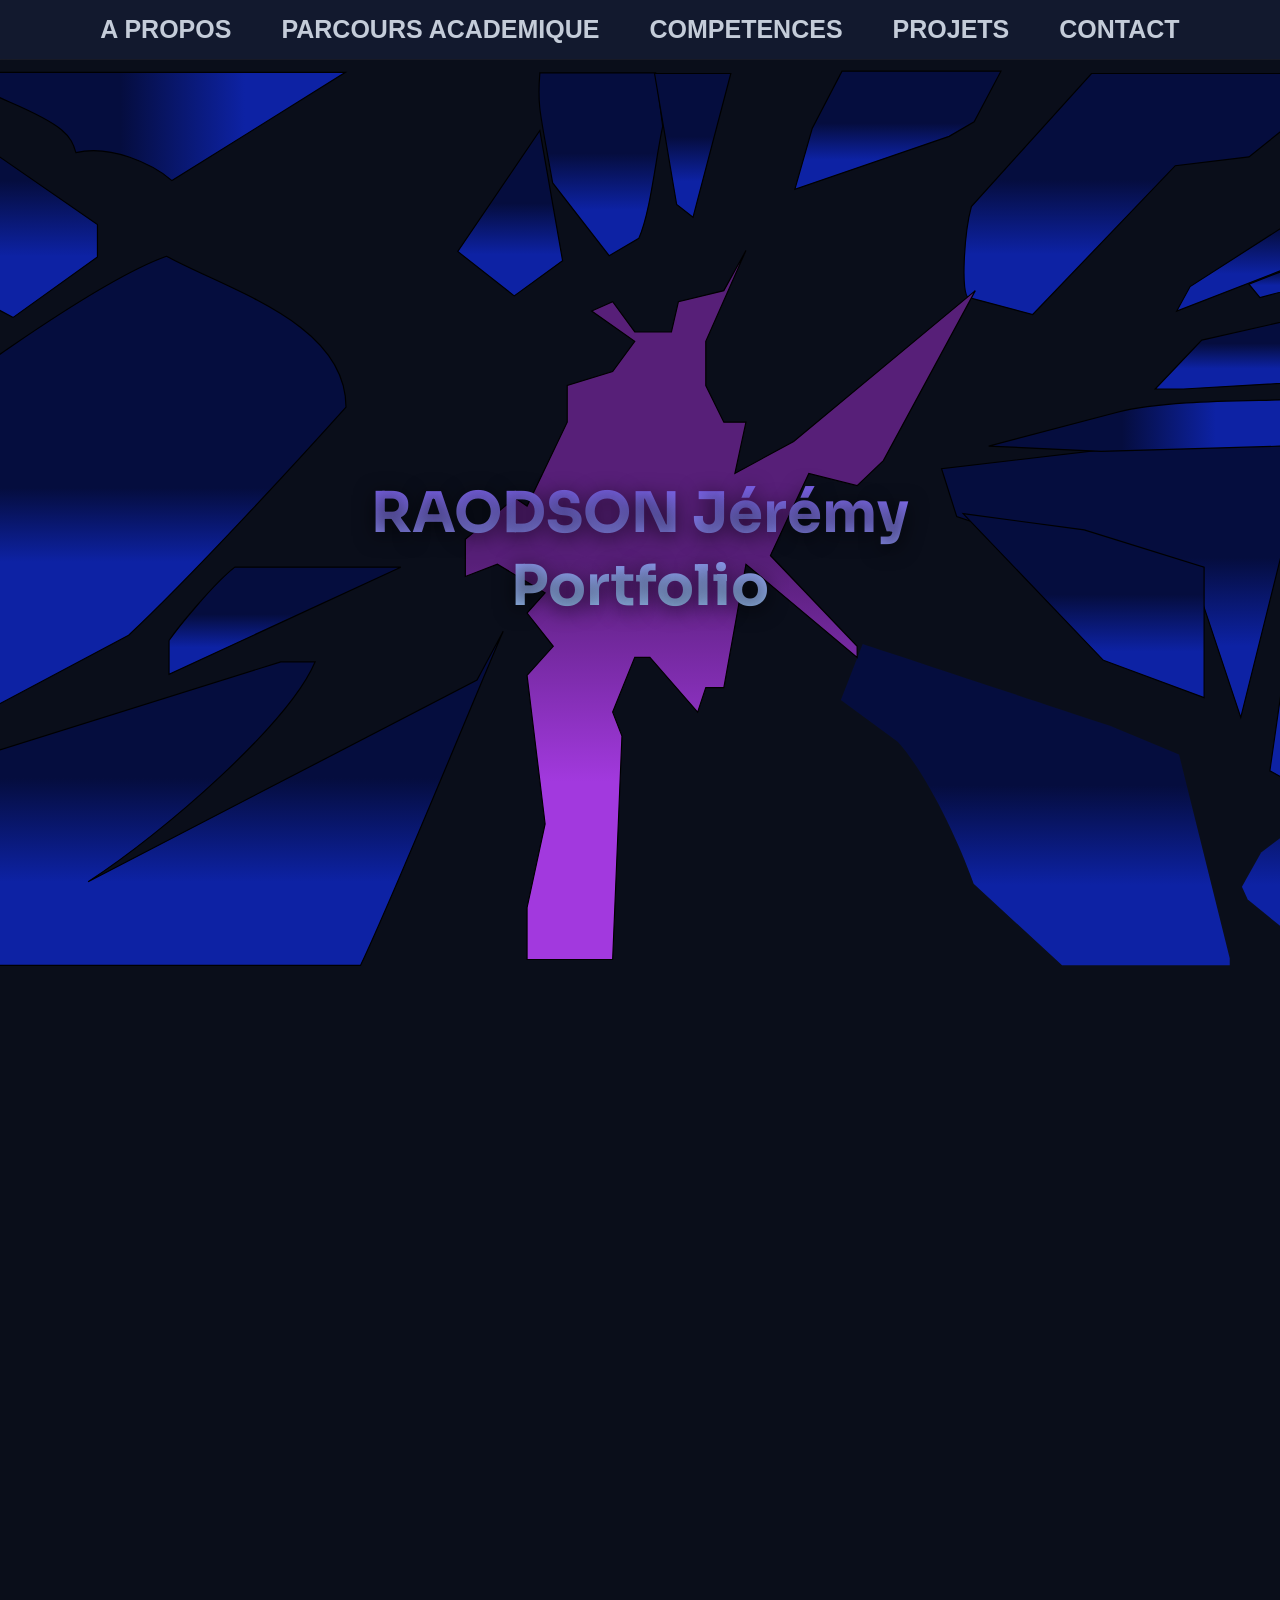
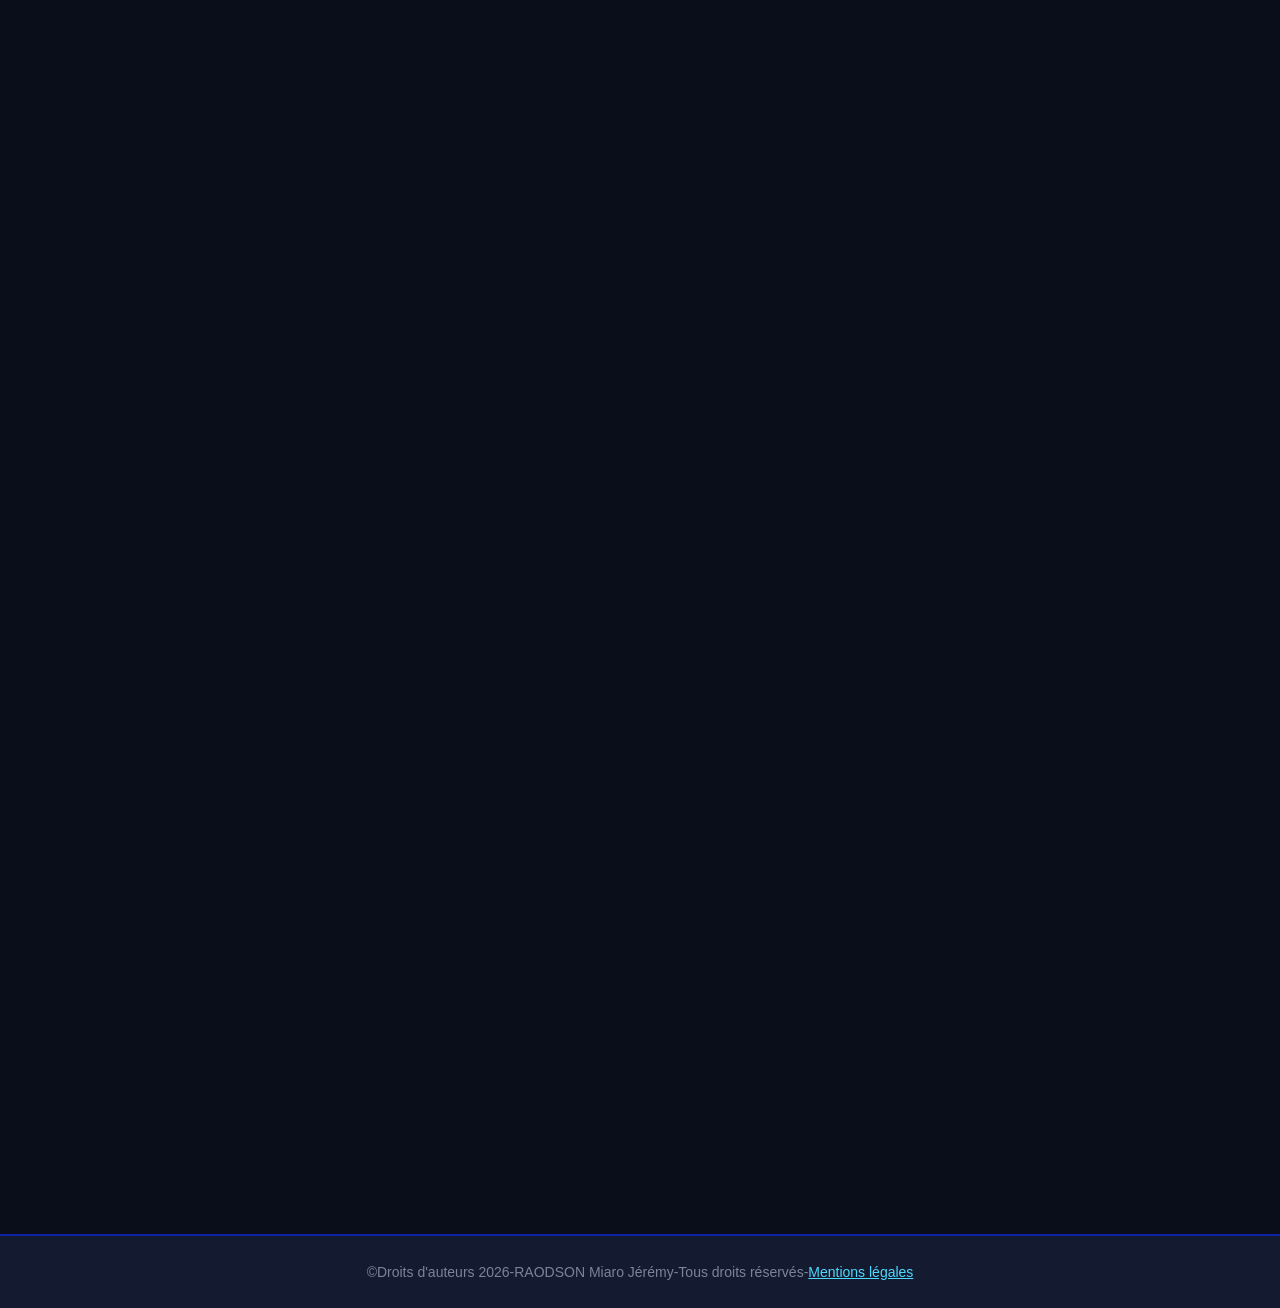
<file: index.html>
<!DOCTYPE html>
<html lang="fr">

<head>
    <meta charset="UTF-8">
    <meta name="viewport" content="width=device-width, initial-scale=1.0">
    <link rel="preconnect" href="https://fonts.googleapis.com">
    <link rel="preconnect" href="https://fonts.gstatic.com" crossorigin>
    <link href="https://fonts.googleapis.com/css2?family=Sora:wght@100..800&display=swap" rel="stylesheet">
    <link rel="stylesheet" href="css/index.css">
    <script src="js/index.js" defer="defer"></script>
    <title>Portfolio</title>
</head>

<body>
    <header>
        <nav class="navbar">
            <ul class="nav-links">
                <li><a href="#intro">A PROPOS</a></li>
                <li><a href="#parcours">PARCOURS ACADEMIQUE</a></li>
                <li><a href="#compétences">COMPETENCES</a></li>
                <li><a href="#projets">PROJETS</a></li>
                <li><a href="#contact">CONTACT</a></li>
            </ul>
            <div class="menu-hamburger">
                <span></span>
                <span></span>
                <span></span>
            </div>
        </nav>
    </header>
    <div class="fond-img">
        <svg xmlns="http://www.w3.org/2000/svg" xml:space="preserve" width="1367" height="773" viewBox="0 0 1367 773"
            preserveAspectRatio="xMidYMid slice">
            <path d="M145.155 212.5L3.5 138.676V2.5H29.3014L217.5 132.69V160.624L145.155 212.5Z"
                fill="url(#paint0_linear_18_56)" stroke="black" class="fragment-moyen" />
            <path
                d="M375 508.321L4 624.741V769H443.5C475.333 701.51 536.8 549.625 566 482L543.5 524.012L209.5 697.123C274.5 655.111 382 561.5 404.5 508.321H375Z"
                fill="url(#paint1_linear_18_56)" stroke="black" class="fragment-moyen" />
            <path
                d="M244.275 485.444L1 615V347.597C72.6667 282.128 219.734 180.211 276.819 160C331.236 189.539 431 217.523 431 289.556C391.165 333.95 298.052 435.28 244.275 485.444Z"
                fill="url(#paint2_linear_18_56)" stroke="black" class="fragment-moyen" />
            <path d="M142 27.5L85 2H430.5L281.5 95C264.833 80.6667 229 64 199 71C195 56.5 189.5 48 142 27.5Z"
                fill="url(#paint3_linear_18_56)" stroke="black" class="fragment-moyen" />
            <path d="M617 163.721L597.5 52L527 155.89L575.5 194L617 163.721Z" fill="url(#paint4_linear_18_56)"
                stroke="black" class="fragment-moyen" />
            <path
                d="M697.001 2.5H597.501C595.167 30.1667 597.5 36 608.501 97L657.001 159.5L682.501 144.5C692.667 121.5 697.001 75.5 703.001 48.5L697.001 2.5Z"
                fill="url(#paint5_linear_18_56)" stroke="black" class="fragment-moyen" />
            <path d="M729 126.5L761.5 3H696L715 115.5L729 126.5Z" fill="url(#paint6_linear_18_56)" stroke="black"
                class="fragment-moyen" />
            <path d="M949 57L816.5 102.5L831.5 50L857 1H993.5L970.5 44.5L949 57Z" fill="url(#paint7_linear_18_56)"
                stroke="black" class="fragment-moyen" />
            <path
                d="M1355.58 162.521L1365.79 149.354V3H1071.3L968.129 117.276C962.006 139.329 958.512 195.465 966.166 195.465L1020.78 210L1082.02 146.096L1143.26 82.1913L1206.55 74.6731L1240.24 47.6077H1355.58L1332.88 64.6489L1314 154L1355.58 162.521Z"
                fill="url(#paint8_linear_18_56)" stroke="black" class="fragment-moyen" />
            <path
                d="M1302.21 173.647L1360.5 160V675.5L1224.5 601.943L1236.5 517.963L1294.21 506.941L1236.5 448.68L1302.21 173.647Z"
                fill="url(#paint9_linear_18_56)" stroke="black" class="fragment-moyen" />
            <path
                d="M1217 672L1250.92 646.45L1315 672L1361 691L1366 769H1281.5L1245.5 745L1205.5 712.5L1200.5 701.5L1217 672Z"
                fill="url(#paint10_linear_18_56)" class="fragment-moyen" />
            <path
                d="M1146.5 588L1190 763V769H1117.5H1046L970.066 698.822C955.195 656.75 927.115 601.091 904.809 577L856 541.182L874.757 493C903.823 502.602 986.998 530.079 1087.17 563.178L1146.5 588Z"
                fill="url(#paint11_linear_18_56)" class="fragment-moyen" />
            <path
                d="M892.5 335.5L971.5 189.5L815.5 319L765 346.5L774.5 302.5H755.5L740 271V233L774.5 155L755.5 189.5L716.5 199L710.5 225H679L660 199L642 207L679 233L660 259L621 271V302.5L586.5 374.5L576 367.5L533.5 403V417V435L561 424.5L602 449L586.5 466.5L609 495L586.5 520L602 647.5L586.5 719.5V764H660L668 572L660 551.5L679 504.5H692L733 551.5L740 530.5H755.5L774.5 424.5L870 504.5V495L795.5 417L828.5 346.5L870 357L892.5 335.5Z"
                fill="url(#paint13_linear_18_56)" stroke="black" />
            <path d="M1199.5 556L1260.5 311.5L1159.5 317L942.5 342.5L955.5 383.5L1067.5 421L1166 455.5L1199.5 556Z"
                fill="url(#paint14_linear_18_56)" stroke="black" class="fragment-moyen" />
            <path d="M1304.5 145L1320.5 80.5L1156 186L1144.5 207L1304.5 145Z" fill="url(#paint15_linear_18_56)"
                stroke="black" class="fragment-moyen" />
            <path d="M1294.5 174.5L1285.5 153L1206.5 184L1216 195.5L1294.5 174.5Z" fill="url(#paint16_linear_18_56)"
                stroke="black" class="fragment-moyen" />
            <path d="M1081.5 507L1168 539V427L1065 395L961 381L1081.5 507Z" fill="url(#paint17_linear_18_56)"
                stroke="black" class="fragment-moyen" />
            <path d="M1079.5 327.5L1236.5 323L1243 283C1209.5 284.5 1136 283 1093.5 294L983 323L1079.5 327.5Z"
                fill="url(#paint18_linear_18_56)" stroke="black" class="fragment-moyen" />
            <path d="M1166 232L1290 204L1270.5 267L1150.5 274H1126L1166 232Z" fill="url(#paint19_linear_18_56)"
                stroke="black" class="fragment-moyen" />
            <path d="M279 490V519L478 427H335.5C316.667 441.833 286.5 479 279 490Z" fill="url(#paint20_linear_18_56)"
                stroke="black" class="fragment-moyen" />
            <defs>
                <linearGradient id="paint0_linear_18_56" x1="110.5" y1="2.5" x2="110.5" y2="212.5"
                    gradientUnits="userSpaceOnUse">
                    <stop offset="0.44" stop-color="#050D3E" />
                    <stop offset="0.75" stop-color="#0D22A4" />
                </linearGradient>
                <linearGradient id="paint1_linear_18_56" x1="285" y1="482" x2="285" y2="769"
                    gradientUnits="userSpaceOnUse">
                    <stop offset="0.44" stop-color="#050D3E" />
                    <stop offset="0.75" stop-color="#0D22A4" />
                </linearGradient>
                <linearGradient id="paint2_linear_18_56" x1="216" y1="160" x2="216" y2="615"
                    gradientUnits="userSpaceOnUse">
                    <stop offset="0.4375" stop-color="#050D3E" />
                    <stop offset="0.576923" stop-color="#0D22A4" />
                </linearGradient>
                <linearGradient id="paint3_linear_18_56" x1="85" y1="48.5" x2="430.5" y2="48.5"
                    gradientUnits="userSpaceOnUse">
                    <stop offset="0.44" stop-color="#050D3E" />
                    <stop offset="0.75" stop-color="#0D22A4" />
                </linearGradient>
                <linearGradient id="paint4_linear_18_56" x1="572" y1="52" x2="572" y2="194"
                    gradientUnits="userSpaceOnUse">
                    <stop offset="0.44" stop-color="#050D3E" />
                    <stop offset="0.75" stop-color="#0D22A4" />
                </linearGradient>
                <linearGradient id="paint5_linear_18_56" x1="649.84" y1="2.5" x2="649.84" y2="159.5"
                    gradientUnits="userSpaceOnUse">
                    <stop offset="0.44" stop-color="#050D3E" />
                    <stop offset="0.75" stop-color="#0D22A4" />
                </linearGradient>
                <linearGradient id="paint6_linear_18_56" x1="728.75" y1="3" x2="728.75" y2="126.5"
                    gradientUnits="userSpaceOnUse">
                    <stop offset="0.44" stop-color="#050D3E" />
                    <stop offset="0.75" stop-color="#0D22A4" />
                </linearGradient>
                <linearGradient id="paint7_linear_18_56" x1="905" y1="1" x2="905" y2="102.5"
                    gradientUnits="userSpaceOnUse">
                    <stop offset="0.44" stop-color="#050D3E" />
                    <stop offset="0.75" stop-color="#0D22A4" />
                </linearGradient>
                <linearGradient id="paint8_linear_18_56" x1="1163.79" y1="3" x2="1163.79" y2="210"
                    gradientUnits="userSpaceOnUse">
                    <stop offset="0.44" stop-color="#050D3E" />
                    <stop offset="0.75" stop-color="#0D22A4" />
                </linearGradient>
                <linearGradient id="paint9_linear_18_56" x1="1296.5" y1="160" x2="1296.5" y2="677"
                    gradientUnits="userSpaceOnUse">
                    <stop offset="0.44" stop-color="#050D3E" />
                    <stop offset="0.75" stop-color="#0D22A4" />
                </linearGradient>
                <linearGradient id="paint10_linear_18_56" x1="1111" y1="493" x2="1111" y2="769"
                    gradientUnits="userSpaceOnUse">
                    <stop offset="0.44" stop-color="#050D3E" />
                    <stop offset="0.75" stop-color="#0D22A4" />
                </linearGradient>
                <linearGradient id="paint11_linear_18_56" x1="1111" y1="493" x2="1111" y2="769"
                    gradientUnits="userSpaceOnUse">
                    <stop offset="0.44" stop-color="#050D3E" />
                    <stop offset="0.75" stop-color="#0D22A4" />
                </linearGradient>
                <linearGradient id="paint13_linear_18_56" x1="752.5" y1="155" x2="752.5" y2="764"
                    gradientUnits="userSpaceOnUse">
                    <stop offset="0.44" stop-color="#571F78" />
                    <stop offset="0.75" stop-color="#A239DE" />
                </linearGradient>
                <linearGradient id="paint14_linear_18_56" x1="1101.5" y1="311.5" x2="1101.5" y2="556"
                    gradientUnits="userSpaceOnUse">
                    <stop offset="0.44" stop-color="#050D3E" />
                    <stop offset="0.75" stop-color="#0D22A4" />
                </linearGradient>
                <linearGradient id="paint15_linear_18_56" x1="1232.5" y1="80.5" x2="1232.5" y2="207"
                    gradientUnits="userSpaceOnUse">
                    <stop offset="0.44" stop-color="#050D3E" />
                    <stop offset="0.75" stop-color="#0D22A4" />
                </linearGradient>
                <linearGradient id="paint16_linear_18_56" x1="1250.5" y1="153" x2="1250.5" y2="195.5"
                    gradientUnits="userSpaceOnUse">
                    <stop offset="0.44" stop-color="#050D3E" />
                    <stop offset="0.75" stop-color="#0D22A4" />
                </linearGradient>
                <linearGradient id="paint17_linear_18_56" x1="1064.5" y1="381" x2="1064.5" y2="539"
                    gradientUnits="userSpaceOnUse">
                    <stop offset="0.44" stop-color="#050D3E" />
                    <stop offset="0.75" stop-color="#0D22A4" />
                </linearGradient>
                <linearGradient id="paint18_linear_18_56" x1="983" y1="305.25" x2="1243" y2="305.25"
                    gradientUnits="userSpaceOnUse">
                    <stop offset="0.44" stop-color="#050D3E" />
                    <stop offset="0.75" stop-color="#0D22A4" />
                </linearGradient>
                <linearGradient id="paint19_linear_18_56" x1="1208" y1="204" x2="1208" y2="274"
                    gradientUnits="userSpaceOnUse">
                    <stop offset="0.44" stop-color="#050D3E" />
                    <stop offset="0.75" stop-color="#0D22A4" />
                </linearGradient>
                <linearGradient id="paint20_linear_18_56" x1="378.5" y1="427" x2="378.5" y2="519"
                    gradientUnits="userSpaceOnUse">
                    <stop offset="0.44" stop-color="#050D3E" />
                    <stop offset="0.75" stop-color="#0D22A4" />
                </linearGradient>
            </defs>
        </svg>

        <h1> RAODSON Jérémy <br> Portfolio</h1>
    </div>

    <section id="intro" class="section-container scroll-reveal">
        <h1 class="propos">A PROPOS</h1>
        <div class="block">
            <div class="img-gauche">
                <img class="image" src="img/pp.webp" alt="photo de profil" title="photo de profil">

            </div>
            <div class="paragraphe-droite">
                <p class="paragraphe"> Etudiant en troisième année de BUT Métiers du
                    Multimédia et de l'Internet (MMI), au sein de l'IUT de Bobigny au
                    parcours Developpement Web.<br>Je recherche une alternance en <span class="alternance">
                        développement Full-Stack</span> , à compter de
                    septembre 2026 pour une <span class="durée"> durée de 12 mois.</span><br><span
                        class="rythme">Rythme: 1
                        semaine en entreprise / 1semaine en formation.</span>
                </p>
            </div>
        </div>
    </section>

    <section id="parcours" class="section-container scroll-reveal">
        <h1 class="propos">PARCOURS ACADEMIQUE</h1>

        <div class="Timeline">
            <div class="container-gauche">
                <div class="content">
                    <div class="content-header">
                        <h2>BUT Métiers du Multimédia et de l'Internet (MMI)</h2>
                        <span class="date">2024 - en cours</span>
                    </div>
                    <span class="lieu">IUT de Bobigny</span>
                </div>
            </div>

            <div class="container-droite">
                <div class="content">
                    <div class="content-header">
                        <h2>BUT Réseaux et Télécommunications</h2>
                        <span class="date">2023 - 2024</span>
                    </div>
                    <span class="lieu">IUT de Villetaneuse</span>
                </div>
            </div>

            <div class="container-gauche">
                <div class="content">
                    <div class="content-header">
                        <div class="titre-diplome">
                            <h2>Baccalauréat STI2D</h2>
                            <span class="mention">Mention: assez-bien</span>
                        </div>
                        <span class="date">2023</span>
                    </div>
                    <span class="lieu">Lycée Simone de Beauvoir</span>
                </div>
            </div>
        </div>
    </section>

    <section id="compétences" class="section-container scroll-reveal">
        <h2 class="propos">COMPETENCES</h2>
        <div class="presentation">
            <p class="MMI">Le BUT MMI forme aux métiers du numérique à travers trois spécialités : la création
                numérique,
                la stratégie de communication et le développement web. Ce parcours m'a permis de maîtriser
                de nombreux outils techniques et artistiques.</p>
        </div>
        <h3 class="outils"> Outils Artistiques</h3>

        <div class="grille-outils scroll-reveal">
            <div class="carte-outil">
                <img src="img/Photoshop.webp" alt="Photoshop" title="Photoshop">
                <span> Photoshop</span>
            </div>

            <div class="carte-outil scroll-reveal">
                <img src="img/illustrator.webp" alt="Illustrator" title="Illustrator">
                <span> Illustrator</span>
            </div>

            <div class="carte-outil scroll-reveal">
                <img src="img/Figma.webp" alt="Figma" title="Figma">
                <span> Figma</span>
            </div>

            <div class="carte-outil scroll-reveal">
                <img src="img/davinci.webp" alt="DavinciResolve" title="DavinciResolve">
                <span>DavinciResolve</span>
            </div>

            <div class="carte-outil scroll-reveal">
                <img src="img/jimdo.webp" alt="jimdo" title="jimdo">
                <span>Jimdo</span>
            </div>

            <div class="carte-outil scroll-reveal">
                <img src="img/inDesign.webp" alt="inDesign" title="inDesign">
                <span>inDesign</span>
            </div>
        </div>

        <h3 class="outils"> Outils de développement </h3>
        <div class="grille-outils">
            <div class="carte-outil scroll-reveal">
                <img src="img/HTML.webp" alt="HTML" title="HTML">
                <span>HTML</span>
            </div>

            <div class="carte-outil scroll-reveal">
                <img src="img/css.webp" alt="CSS" title="CSS">
                <span>CSS</span>
            </div>

            <div class="carte-outil scroll-reveal">
                <img src="img/JS.webp" alt="JS" title="JS">
                <span>JavaScript</span>
            </div>

            <div class="carte-outil scroll-reveal">
                <img src="img/Python.webp" alt="Python" title="Python">
                <span>Python</span>
            </div>

            <div class="carte-outil scroll-reveal">
                <img src="img/PHP.webp" alt="PHP" title="PHP">
                <span>PHP</span>
            </div>

            <div class="carte-outil scroll-reveal">
                <img src="img/SQL.webp" alt="SQL" title="SQL">
                <span>SQL</span>
            </div>

            <div class="carte-outil scroll-reveal">
                <img src="img/React.webp" alt="React.js" title="React.js">
                <span>React.js</span>
            </div>

            <div class="carte-outil scroll-reveal">
                <img src="img/laravel.webp" alt="Laravel" title="Laravel">
                <span>Laravel</span>
            </div>

            <div class="carte-outil scroll-reveal">
                <img src="img/Python.webp" alt="Python" title="Python">
                <span> Python</span>
            </div>
        </div>
    </section>


    <section id="projets" class="section-container scroll-reveal">
        <h2 class="propos">PROJETS</h2>
        <p class="projets">Au cours de ma formation j'ai pu réaliser des projets académiques et personnels.</p>

        <div class="projets-container">
            <div class="carte-projet scroll-reveal">
                <div class="projets-image">
                    <img src="img/carte_france.webp" alt="carte de la france" title="carte de la france">
                </div>
                <div class="projet-content">
                    <h3 class="projet-titre">Visualisation de données — Carte interactive (projet universitaire)</h3>
                    <p class="projet-text-court">Carte SVG interactive des départements français, corrélations
                        climatiques visualisées avec D3.js</p>
                    <div class="projet-outils-liste">
                        <span class="badge-outil">HTML</span>
                        <span class="badge-outil">CSS</span>
                        <span class="badge-outil">JavaScript</span>
                        <span class="badge-outil"> IA</span>
                    </div>
                    <button class="btn-savoir-plus" data-template-id="tpl-data">En savoir plus</button>
                    <template id="tpl-data">
                        <h2 class="modal-titre">Projets de visualisation de données</h2>
                        <p class="modal-text-long">Ce projet de Data Visualization consistait à intégrer une carte
                            interactive en insérant du code SVG directement dans un fichier HTML. L'objectif principal
                            était de manipuler et de traiter des données provenant d'un fichier CSV à l'aide de
                            JavaScript.
                            <br>
                            <br>
                            Grâce à ce développement, j'ai pu établir et visualiser des corrélations entre l'âge des
                            individus, leur opinion sur le changement climatique et leurs modes de transport. Pour
                            l'expérience utilisateur, j'ai conçu des animations CSS permettant de mettre en évidence
                            chaque département au clic et d'afficher des infobulles dynamiques.
                            <br>
                            <br>
                            Enfin, j'ai utilisé la bibliothèque D3.js pour générer des graphiques complexes et précis
                            afin d'illustrer les résultats de cette analyse.
                        </p>
                        <div class="modal-technos"><strong>Technologies:</strong> HTML, CSS, JavaScript, IA</div>
                        <a href="Projets/SAE303/index.html" target="_blank" class="btn-voir-projet">Voir le projet</a>
                    </template>
                </div>
            </div>
            <!-- Ton prochain projet viendra ici, en copiant exactement le même bloc .carte-projet -->
            <div class="carte-projet scroll-reveal">
                <div class="projets-image">
                    <img src="img/logo-porsche.webp" alt="logo Porsche" title="logo Porsche">
                </div>
                <div class="projet-content">
                    <h3 class="projet-titre">Site vitrine — Porsche Taycan (projet personnel)</h3>
                    <p class="projet-text-court">Site vitrine abouti dédié à la Porsche Taycan, construit en 3
                        itérations reflétant ma progression web.</p>
                    <div class="projet-outils-liste">
                        <span class="badge-outil">HTML</span>
                        <span class="badge-outil">CSS</span>
                        <span class="badge-outil">JavaScript</span>
                        <span class="badge-outil">IA</span>
                    </div>
                    <button class="btn-savoir-plus" data-template-id="tpl-porsche">En savoir plus</button>
                    <template id="tpl-porsche">
                        <h2 class="modal-titre">Site vitrine - Porsche Taycan</h2>
                        <p class="modal-text-long">Dans le cadre d'un projet personnel, j'ai développé un site vitrine
                            dédié à la Porsche Taycan, une voiture qui me passionne depuis plusieurs années.
                            <br>
                            <br>
                            Ce projet a connu trois itérations successives, témoignant de mon évolution en développement
                            web. La première version était exploratoire, centrée sur l'expérimentation. La deuxième
                            était plus structurée, page par page, mais au contenu encore limité. La troisième version
                            est aboutie, avec un contenu cohérent et une réelle réflexion sur l'expérience
                            utilisateur.
                            <br>
                            <br>
                            Pour concrétiser cette dernière version, j'ai mobilisé différentes ressources pour les
                            animations CSS et le JavaScript. L'essentiel de mon travail s'est concentré sur la
                            structure, la pertinence du contenu et la qualité de l'expérience utilisateur.
                        </p>
                        <div class="modal-technos"><strong>Technologies:</strong> HTML, CSS, JavaScript, IA</div>
                        <a href="https://jeremyedu2005.github.io/Porsche/" target="_blank" class="btn-voir-projet">Voir
                            le projet</a>
                    </template>
                </div>
            </div>

            <div class="carte-projet scroll-reveal">
                <div class="projets-image">
                    <img class="img-motus" src="img/motus.webp" alt="motus" title="motus">
                </div>
                <div class="projet-content">
                    <h3 class="projet-titre">Motus - Star Wars (projet académique)</h3>
                    <p class="projet-text-court">Jeu Motus inspiré de l'univers de Star Wars, développé selon
                        l'architecture MVC.</p>
                    <div class="projet-outils-liste">
                        <span class="badge-outil">PHP</span>
                        <span class="badge-outil">Json</span>
                        <span class="badge-outil"> HTML</span>
                        <span class="badge-outil"> CSS</span>
                        <span class="badge-outil">JavaScript</span>
                        <span class="badge-outil">IA</span>
                    </div>
                    <button class="btn-savoir-plus" data-template-id="tpl-motus">En savoir plus</button>
                    <template id="tpl-motus">
                        <h2 class="modal-titre">Motus - Star Wars</h2>
                        <p class="modal-text-long">Dans le cadre de ma formation, j'ai développé une application web
                            dédiée au jeu Motus, un projet qui m'a permis de lier logique algorithmique et structure
                            backend.
                            <br>
                            <br>
                            Ce projet a été conçu selon l'architecture MVC (Modèle-Vue-Contrôleur) en PHP,
                            témoignant de ma progression dans la structuration d'applications robustes. Les données et
                            le dictionnaire de mots sont entièrement gérés dynamiquement via un fichier JSON, tandis que
                            l'interface frontend interagit en temps réel avec l'utilisateur.
                            <br>
                            <br>
                            Pour concrétiser cette application, j'ai mobilisé différentes ressources pour les
                            animations CSS (retournement des cases) et la logique JavaScript. L'essentiel de mon travail
                            s'est concentré sur la rigueur du code, la pertinence de l'architecture et la fluidité de
                            l'expérience utilisateur.
                        </p>
                        <div class="modal-technos"><strong>Technologies:</strong> PHP, Json, HTML, CSS, JavaScript, IA
                        </div>
                        <a href="Projets/Motus/index.php" target="_blank" class="btn-voir-projet">Voir
                            le projet</a>
                    </template>
                </div>
            </div>
            <!-- Ton prochain projet viendra ici, en copiant exactement le même bloc .carte-projet -->

            <div class="carte-projet scroll-reveal">
                <div class="projets-image">
                    <img class="img-motus" src="img/todo.webp" alt="liste de tâche" title="liste de tâche">
                </div>
                <div class="projet-content">
                    <h3 class="projet-titre">Todolist - Application (sujet de stage)</h3>
                    <p class="projet-text-court"> Une application React de gestion de tâches développée en stage chez
                        Enedis,
                        suivant une architecture en couches (Clean Architecture), avec quatre actions métier et
                        persistance des données dans le navigateur via localStorage.</p>
                    <div class="projet-outils-liste">
                        <span class="badge-outil">HTML</span>
                        <span class="badge-outil">SCSS</span>
                        <span class="badge-outil"> JavaScript</span>
                        <span class="badge-outil"> React.js</span>
                        <span class="badge-outil"> Vite</span>
                        <span class="badge-outil"> IA</span>
                    </div>
                    <button class="btn-savoir-plus" data-template-id="tpl-todo">En savoir plus</button>
                    <template id="tpl-todo">
                        <h2 class="modal-titre">Todolist - Application</h2>
                        <p class="modal-text-long"> Dans le cadre de mon stage chez Enedis, j'ai développé une
                            application web de gestion de tâches, un projet qui m'a permis de découvrir React et
                            TypeScript dans un contexte professionnel réel. N'ayant jamais pratiqué React avant ce
                            stage, j'ai dû monter rapidement en compétences pour comprendre et contribuer à une base
                            de code existante, construite par un développeur expérimenté de l'entreprise.
                            <br>
                            <br>
                            L'application suit une architecture en couches séparant le domaine,
                            l'infrastructure et les composants, ce qui m'a appris l'importance de l'organisation du
                            code en entreprise. La gestion de l'état est assurée par useReducer, centralisant les
                            quatre actions dans un reducer unique via un switch : ajout, modification, suppression
                            et validation des tâches. Les données sont persistées grâce à un hook personnalisé
                            useLocalStorage, permettant de conserver les tâches après un rechargement de la page.
                            <br>
                            <br>
                            Ce projet m'a avant tout appris à lire et comprendre du code que je n'ai pas écrit, une
                            compétence essentielle en entreprise (cette application est toujours en cours de
                            développement et d'amélioration).
                        </p>
                        <div class="modal-technos"><strong>Technologies:</strong> HTML, SCSS, JavaScript, React.js,
                            Vite, IA
                        </div>
                        <a href="https://jeremyedu2005.github.io/todolist/" target="_blank" class="btn-voir-projet">Voir
                            le projet</a>
                    </template>
                </div>
            </div>

            <div class="carte-projet scroll-reveal">
                <div class="projets-image">
                    <img class="img-motus" src="img/urgence.webp" alt="urgence" title="urgence">
                </div>
                <div class="projet-content">
                    <h3 class="projet-titre">SAE 15 - Traitement de données (projet académique)</h3>

                    <p class="projet-text-court">Site web développé pendant ma première année de BUT Réseaux et

                    <p class="projet-text-court">Un site web développé pendant ma première année de BUT Réseaux et

                        Télécommunications ayant pour but d'afficher le nombre d'interventions effectuées par les
                        pompiers
                        durant l'année 2021.
                    </p>
                    <div class="projet-outils-liste">
                        <span class="badge-outil">Python</span>
                        <span class="badge-outil">HTML</span>
                        <span class="badge-outil">CSS</span>
                        <span class="badge-outil">IA</span>
                    </div>
                    <button class="btn-savoir-plus" data-template-id="tpl-python">En savoir plus</button>
                    <template id="tpl-python">

                        <h2 class="modal-titre">SAE 15 - Traitement de données (projet académique)</h2>

                        <h2 class="modal-titre">SAE 15 - Traitement de données </h2>

                        <p class="modal-text-long"> Dans le cadre de ma première année de BUT Réseaux et
                            Télécommunications, j'ai réalisé un projet Python de traitement de données portant sur les
                            interventions des pompiers en France sur l'année 2021. C'était l'un de tous premiers sites
                            que j'ai développés, et ma première approche concrète du traitement de données avec Python.
                            <br>
                            <br>
                            Le script parcourt un fichier CSV grâce au module csv, en extrait les valeurs pour cinq
                            types d'interventions (fausses alertes, fuites de gaz, accidents de circulation, accidents
                            sur voie publique et secours en mer), puis génère automatiquement une page HTML par
                            intervention. Chaque page affiche un tableau récapitulatif par département ainsi qu'un
                            graphique en bâtons réalisé avec Chart.js, accompagné d'une courte analyse personnelle des
                            résultats.
                            <br>
                            <br>
                            Ce projet m'a avant tout appris à manipuler des données brutes pour en tirer une information
                            lisible et à générer du contenu HTML dynamiquement depuis Python, plutôt que de l'écrire à
                            la main. Je suis revenu dessus récemment pour le reprendre : restructuration des fichiers en
                            dossiers, ajout d'un design responsive et d'un menu hamburger, et ajout d'une page de
                            mentions légales, afin de le rendre présentable dans mon portfolio.
                        </p>
                        <div class="modal-technos"><strong>Technologies:</strong> Python, HTML , CSS , IA
                        </div>
                        <a href="https://jeremyedu2005.github.io/SAE_python/" target="_blank"
                            class="btn-voir-projet">Voir
                            le projet
                        </a>
                    </template>
                </div>
            </div>


            <div class="carte-projet scroll-reveal">
                <div class="projets-image">
                    <img src="img/carte_france.webp" alt="carte de la france" title="carte de la france">
                </div>
                <div class="projet-content">
                    <h3 class="projet-titre">Les communes de France (projet académique)</h3>
                    <p class="projet-text-court">Une application web PHP de consultation des communes françaises, de
                        leurs
                        départements et de leurs régions, construite sur les données ouvertes de data.gouv.fr, suivant
                        une architecture MVC, avec statistiques et recherche par nom de commune.
                    </p>
                    <div class="projet-outils-liste">
                        <span class="badge-outil">PHP</span>
                        <span class="badge-outil">SQL</span>
                        <span class="badge-outil">CSS</span>
                        <span class="badge-outil">XHTML5</span>
                        <span class="badge-outil">IA</span>
                    </div>
                    <button class="btn-savoir-plus" data-template-id="tpl-communes">En savoir plus</button>
                    <template id="tpl-communes">
                        <h2 class="modal-titre">Les Communes de France </h2>
                        <p class="modal-text-long"> Dans le cadre de ma formation en BUT MMI à l’IUT de Bobigny, j’ai
                            réalisé une application web qui permet de consulter les communes françaises à partir des
                            données ouvertes publiées sur data.gouv.fr. L’objectif était de convertir un fichier CSV en
                            base de données, de l’interroger avec PDO, puis de présenter les résultats dans des pages
                            XHTML5 accompagnées de statistiques : nombre de communes en France, par département et par
                            région.
                            <br>
                            <br>
                            L’application suit une architecture MVC en PHP orienté objet, sans framework : un modèle,
                            seule classe à accéder à la base, des vues qui génèrent le HTML et un contrôleur qui lit
                            l’URL. Les données sont réparties dans trois tables liées (régions, départements, communes),
                            avec clés étrangères, index et requêtes préparées. Les comptages sont réalisés par MySQL et
                            la liste des communes est paginée avec LIMIT et OFFSET. Elle propose une recherche qui
                            ignore les accents, les majuscules et les tirets, une navigation par départements et par
                            régions, et un affichage adapté aux ordinateurs, tablettes et téléphones, avec un menu
                            hamburger en CSS seul.
                            <br>
                            <br>
                            L’intégralité du code (PHP, SQL, HTML et CSS) a été générée par une intelligence
                            artificielle. Mon rôle a consisté à définir les besoins à partir de l’énoncé, à relire et
                            comprendre le code produit, à l’adapter à mon projet, à le tester, à signaler les erreurs
                            pour qu’elles soient corrigées, puis à versionner et déployer l’ensemble avec Git et GitHub.
                        </p>
                        <div class="modal-technos"><strong>Technologies:</strong> PHP, SQL, CSS , XHTML5, IA
                        </div>
                        <a href="Projets/communes/index.php" target="_blank" class="btn-voir-projet">Voir
                            le projet
                        </a>
                    </template>
                </div>
            </div>

            <!-- Ton prochain projet viendra ici, en copiant exactement le même bloc .carte-projet -->
        </div>
    </section>
    <!--méthode pour faire apparaitre le modal!-->
    <div id="modal-container" class="modal-hidden">
        <div class="modal-cadre">
            <button id="modal-close" aria-label="Fermer">&times;</button>
            <div id="modal-inject-content"></div>
        </div>
    </div>

    <section id="contact" class="contact section-container scroll-reveal">
        <h2 class="propos"> CONTACT</h2>
        <div class="rectangle">
            <div class="formulaire">
                <form class="contact-form" action="https://api.web3forms.com/submit" method="POST">

                    <input type="hidden" name="access_key" value="f0be8b6b-8639-4349-805f-f5245b69e136">

                    <div class="renseignement">
                        <input class="nom" type="text" name="nom" placeholder="Votre nom" required>
                        <input class="prenom" type="text" name="prebom" placeholder="Votre prénom" required>
                    </div>

                    <div class="mail">
                        <input class="email" type="email" name="email" placeholder="Votre email" required>
                    </div>
                    <div class="écrire">
                        <textarea class="message" name="message" placeholder="Votre message" required></textarea>
                    </div>
                    <div class="bouton">
                        <button class="Envoyer" type="submit">Envoyer</button>

                    </div>
                </form>

            </div>
        </div>

        <div class="information">
            <ul>
                <li> <a href="https://www.linkedin.com/in/miaro-j%C3%A9r%C3%A9my-raodson-a49259329/" target="_blank">
                        <img src="img/linkedin.svg" alt="Linkedin"></a></li>
                <li> <a href="contact/CV_RAODSON_Jeremy.pdf" target="_blank"><img src="img/CV.svg" alt="CV"></a>
                </li>
                <li> <a href="https://github.com/jeremyedu2005" target="_blank"><img class="git" src="img/GitHub.svg"
                            alt="GitHub"></a></li>
            </ul>
        </div>
    </section>

    <footer>
        <p class="mentions"> &copy;Droits d'auteurs 2026-RAODSON Miaro Jérémy-Tous droits réservés-<a class="legales"
                href="page/mentions-legales.html">Mentions légales</a></p>
    </footer>

</body>

</html>
</file>
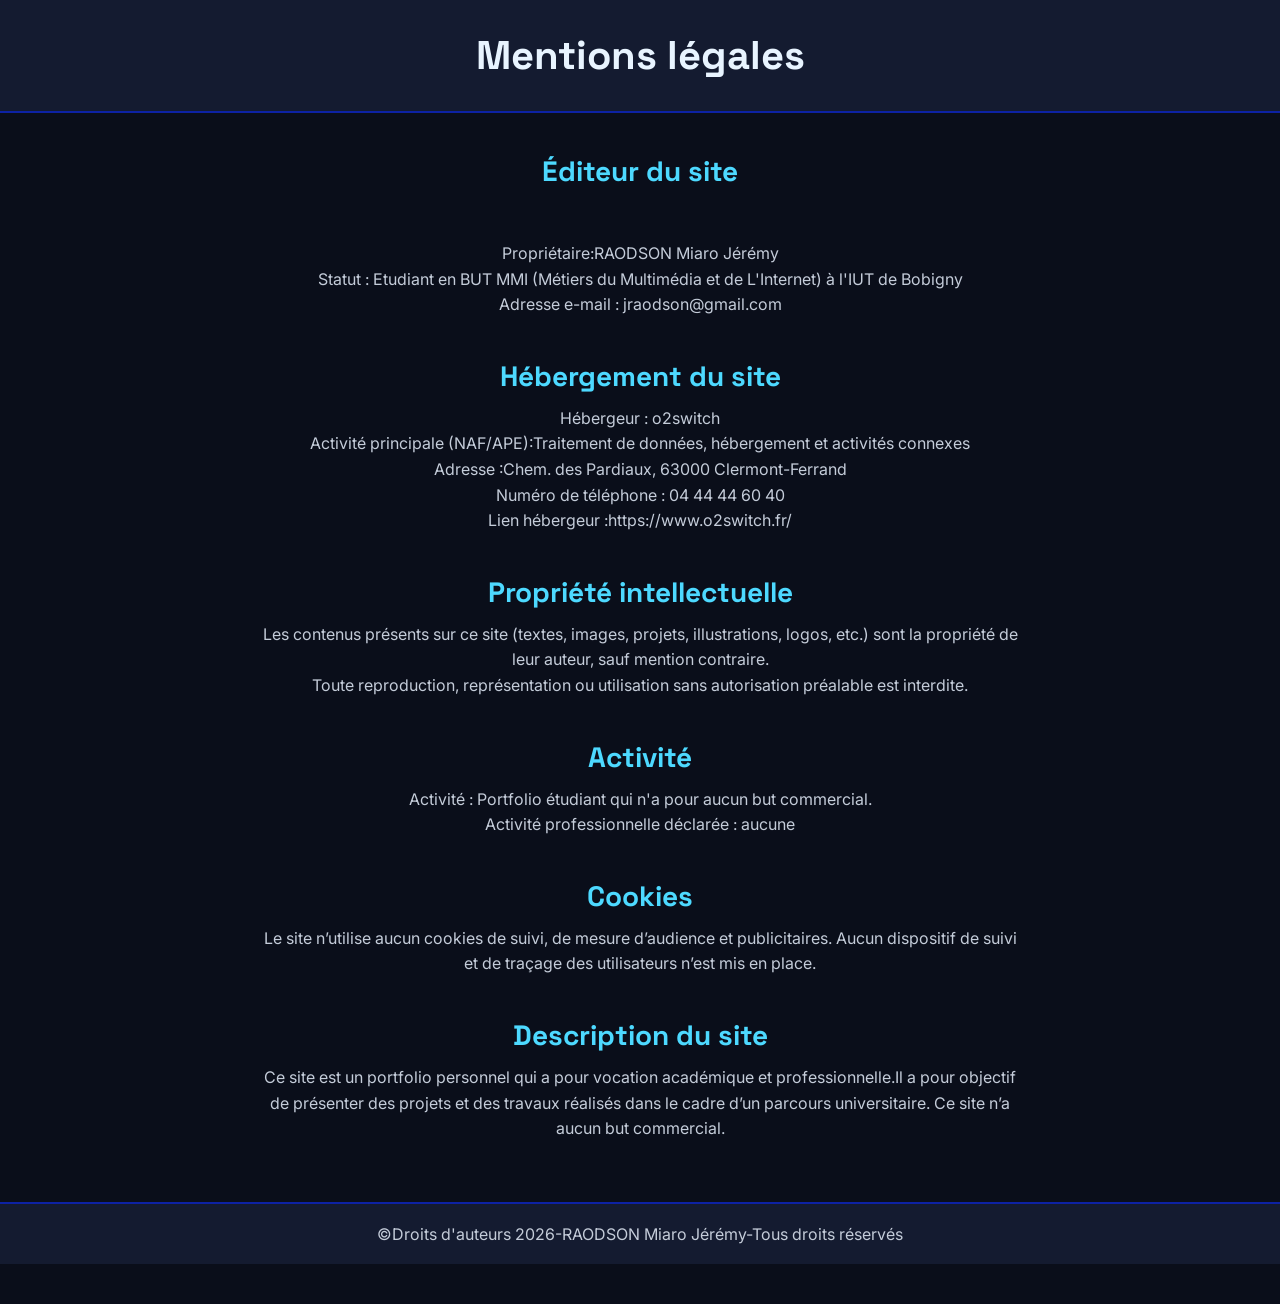
<file: page/mentions-legales.html>
<!DOCTYPE html>
<html lang="fr">

<head>
    <meta charset="UTF-8">
    <meta name="viewport" content="width=device-width, initial-scale=1.0">
    <link rel="stylesheet" href="../css/mentions-legales.css">
    <link rel="preconnect" href="https://fonts.googleapis.com">
    <link rel="preconnect" href="https://fonts.gstatic.com" crossorigin>
    <link
        href="https://fonts.googleapis.com/css2?family=Inter:ital,opsz,wght@0,14..32,100..900;1,14..32,100..900&display=swap"
        rel="stylesheet">
    <link rel="preconnect" href="https://fonts.googleapis.com">
    <link rel="preconnect" href="https://fonts.gstatic.com" crossorigin>
    <link href="https://fonts.googleapis.com/css2?family=Space+Grotesk:wght@300..700&display=swap" rel="stylesheet">

    <title>Mentions légales</title>
</head>

<body>
    <div class="titre">
        <h1>Mentions légales</h1>
    </div>

    <div class="propriétaire">
        <h2 class="editeur">Éditeur du site</h2>
        <p class="propriétaire">Propriétaire:RAODSON Miaro Jérémy</p>
        <p class="statut">Statut : Etudiant en BUT MMI (Métiers du Multimédia et de L'Internet) à l'IUT de Bobigny</p>
        <p class="e-mail">Adresse e-mail : jraodson@gmail.com</p>
    </div>

    <div class="hébergeur">
        <h2 class="hébergement">Hébergement du site</h2>
        <p class="hébergeur-hébergeur"> Hébergeur : o2switch</p>
        <p class="AP">Activité principale (NAF/APE):Traitement de données, hébergement et activités connexes</p>
        <p class="adresse-hébergeur"> Adresse :Chem. des Pardiaux, 63000 Clermont-Ferrand</p>
        <p class="num-hébergeur"> Numéro de téléphone : 04 44 44 60 40 </p>
        <p class="lien-hébergeur"> Lien hébergeur :https://www.o2switch.fr/ </p>
    </div>

    <div class="Propriété">
        <h2 class="propriété"> Propriété intellectuelle</h2>
        <p class="intellectuelle"> Les contenus présents sur ce site (textes, images, projets, illustrations, logos,
            etc.) sont la propriété de leur auteur, sauf mention contraire.<br>
            Toute reproduction, représentation ou utilisation sans autorisation préalable est interdite.</p>

    </div>

    <div class="Activité">
        <h2 class="portfolio"> Activité</h2>
        <p class="activité"> Activité : Portfolio étudiant qui n'a pour aucun but commercial. </p>
        <p class="professionnelle"> Activité professionnelle déclarée : aucune</p>

    </div>

    <div class="Cookies">
        <h2 class="Gestion"> Cookies</h2>
        <p class="Gestion-Cookies"> Le site n’utilise aucun cookies de suivi, de mesure d’audience et publicitaires.
            Aucun dispositif de suivi et de traçage des utilisateurs n’est mis en place.</p>
    </div>

    <div class="Description">
        <h2 class="site"> Description du site</h2>
        <p class="Description-site"> Ce site est un portfolio personnel qui a pour vocation académique et
            professionnelle.Il a pour objectif de présenter des projets et des travaux réalisés dans le cadre d’un
            parcours universitaire.
            Ce site n’a aucun but commercial.</p>


    </div>

    <footer>
        <p class="mentions"> &copy;Droits d'auteurs 2026-RAODSON Miaro Jérémy-Tous droits réservés</p>
    </footer>
</body>
</html>
</file>
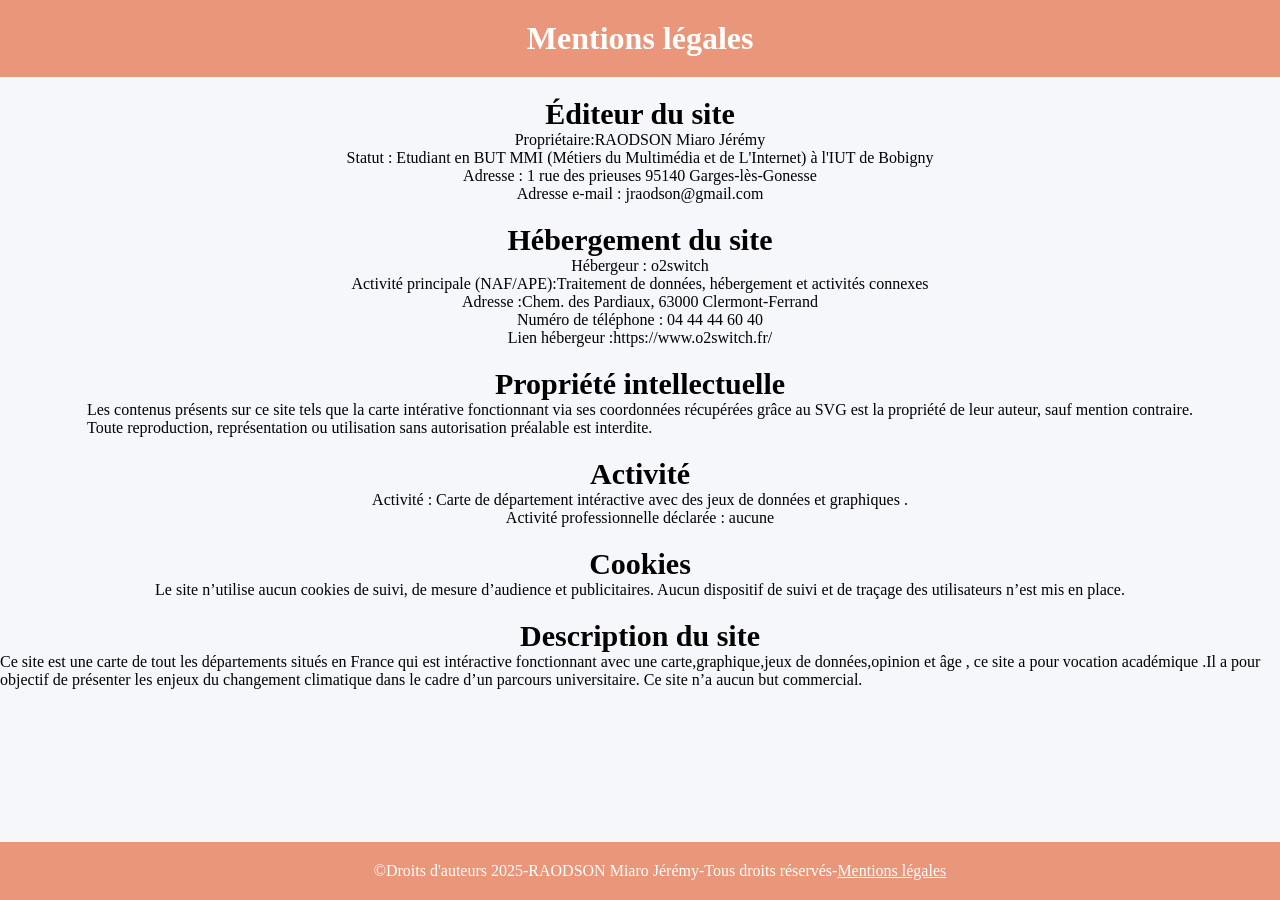
<file: Projets/SAE303/page/mentions-legales.html>
<!DOCTYPE html>
<html lang="fr">
<head>
    <meta charset="UTF-8">
    <meta name="viewport" content="width=device-width, initial-scale=1.0">
    <link rel="stylesheet" href="../css/mentions.css">
    <title>Mentions légales</title>
</head>
<body>
   <div class="titre">
   <h1>Mentions légales</h1> 
   </div> 

   <div class="propriétaire">
        <h2 class="editeur">Éditeur du site</h2>
        <p class="propriétaire">Propriétaire:RAODSON Miaro Jérémy</p>
        <p class="statut">Statut : Etudiant en BUT MMI (Métiers du Multimédia et de L'Internet) à l'IUT de Bobigny</p>
        <p class= "adresse">Adresse : 1 rue des prieuses 95140 Garges-lès-Gonesse</p>
        <p class="e-mail">Adresse e-mail : jraodson@gmail.com</p>
    </div>
   
    <div class="hébergeur">
        <h2 class="hébergement ">Hébergement du site</h2>
        <p class="hébergeur-hébergeur" > Hébergeur : o2switch</p>
        <p class="AP"></p>Activité principale (NAF/APE):Traitement de données, hébergement et activités connexes</p>
        <p class="adresse-hébergeur">  Adresse :Chem. des Pardiaux, 63000 Clermont-Ferrand </p>
        <p class="num-hébergeur"> Numéro de téléphone : 04 44 44 60 40 </p>
        <p class ="lien-hébergeur"> Lien hébergeur :https://www.o2switch.fr/</p>
    </div>

    <div class="Propriété">
        <h2 class="propriété"> Propriété intellectuelle</h2>
        <p class="intellectuelle"> Les contenus présents sur ce site tels que la carte intérative  fonctionnant via ses coordonnées récupérées  grâce au SVG est la propriété de leur auteur, sauf mention contraire.<br>
        Toute reproduction, représentation ou utilisation sans autorisation préalable est interdite.</p>

    </div>

    <div class="Activité">
        <h2 class="portfolio"> Activité</h2>
        <p class="activité"> Activité : Carte de département intéractive avec des jeux de données et graphiques . </p>
        <p class="professionnelle"> Activité professionnelle déclarée : aucune</p>

    </div>

    <div class="Cookies">
        <h2 class="Gestion"> Cookies</h2>
        <p class="Gestion-Cookies"> Le site n’utilise aucun cookies de suivi, de mesure d’audience et publicitaires. Aucun dispositif de suivi et de traçage des utilisateurs n’est mis en place.</p>
    </div>

    <div class="Description">
        <h2 class="site"> Description du site</h2>
        <p class = Description-site> Ce site est une carte de  tout les départements situés en France qui est   intéractive fonctionnant  avec une carte,graphique,jeux de données,opinion et âge , ce site a pour vocation académique .Il a pour objectif de présenter les enjeux du changement climatique  dans le cadre d’un parcours universitaire.
        Ce site n’a aucun but commercial.</p>


    </div>

     <footer>
        <p class="mentions"> &copy;Droits d'auteurs 2025-RAODSON Miaro Jérémy-Tous droits réservés-<a class="legales" href="../page/mentions-legales.html" >Mentions légales</a></p>
    </footer>
</file>
<file: css/index.css>
* {
    margin: 0;
    padding: 0;
    box-sizing: border-box;
    text-decoration: none;
    list-style: none;
}

html {
    scroll-behavior: smooth;
    height: 100%;
    width: 100%;
    overflow-x: hidden;

}

h1,
h2,
h3 {
    font-family: 'Sora', sans-serif;
}

body {
    background-color: #0a0e1a;
    font-family: 'inter', sans-serif;
    width: 100%;
    min-height: 100%;
    overflow-x: hidden;
    position: relative;
    padding-top: 70px;
}

header {
    position: fixed;
    top: 0;
    left: 0;
    width: 100%;
    height: 60px;
    background-color: rgba(11, 15, 26, 0.85);
    backdrop-filter: blur(10px);
    -webkit-backdrop-filter: blur(10px);
    border-bottom: 1px solid rgba(255, 255, 255, 0.05);
    z-index: 99999;
}

nav {
    position: fixed;
    top: 0;
    left: 0;
    width: 100%;
    background-color: rgba(20, 27, 48, 0.95);
    backdrop-filter: blur(8px);
    z-index: 100;

}

.navbar {
    display: flex;
    justify-content: center;
    align-items: center;
    height: 100%;
    margin: 0;
    padding: 0;
}

.nav-links {
    display: flex;
    justify-content: center;
    gap: 50px;
}

.menu-hamburger {
    display: none;
    flex-direction: column;
    justify-content: space-between;
    width: 30px;
    height: 22px;
    cursor: pointer;
    position: absolute;
    right: 20px;
    top: 50%;
    transform: translateY(-50%);
    z-index: 10003;
}

.menu-hamburger span {
    display: block;
    width: 100%;
    height: 3px;
    background-color: #c4ccd9;
    border-radius: 2px;
    transition: all 0.3s ease;
}

.menu-hamburger.active span:nth-child(1) {
    transform: translateY(9.5px) rotate(45deg);
}

.menu-hamburger.active span:nth-child(2) {
    opacity: 0;
}

.menu-hamburger.active span:nth-child(3) {
    transform: translateY(-9.5px) rotate(-45deg);
}

ul {
    display: flex;
    justify-content: center;
    gap: 50px;
}

li a {
    color: #c4ccd9;
    text-decoration: none;
    font-family: 'inter', sans-serif;
    font-size: 25px;
    font-weight: bold;
}

li a:hover {
    color: #4dd9ff;
}

.fond-img {
    position: relative;
    width: 100%;
    min-height: 100vh;
    /* On pousse le CONTENU de la section (le texte) vers le bas pour ne pas qu'il soit sous le menu */
    padding-top: 60px;
    display: flex;
    flex-direction: column;
    justify-content: center;
    align-items: center;
}

.fond-img svg {
    position: absolute;
    top: 0;
    left: 0;
    width: 100%;
    height: 100%;
    display: block;
    transition: transform 0.3s ease;
    pointer-events: none;
}

/* centrage du titre*/
.fond-img h1 {
    position: relative;
    color: #e8f4ff;
    text-align: center;
    font-size: 3.5rem;
    line-height: 1.3;
    text-shadow: 0 4px 20px rgba(0, 0, 0, 0.7);
    /* 1. Applique le dégradé linéaire de haut en bas */
    background-image: linear-gradient(to bottom, #7d5df1, #a3d2ff);
    /* 2. Coupe le fond pour qu'il épouse uniquement le texte (les préfixes webkit assurent la compatibilité) */
    -webkit-background-clip: text;
    background-clip: text;
    /* 3. Rend la couleur de base du texte transparente pour laisser apparaître le dégradé en fond */
    -webkit-text-fill-color: transparent;
    z-index: 10;
}

.fragment-moyen {
    transition: transform 0.3s ease;
    transform-box: fill-box;
    transform-origin: center;
    pointer-events: auto;
    /* Force la souris à détectet les fragments*/
}

.fragment-moyen:hover {
    transform: scale(1.05);
}

.propos {
    text-align: center;
    margin-top: 20px;
    background-color: #6f4ee9bb;
    color: #e8f4ff;
    font-size: 40px;
    justify-content: center;
    border: 2px solid #0D22A4;
    border-radius: 5px;
}

.alternance,
.durée,
.rythme {
    color: #4dd9ff;
    font-weight: bold;
}

.block {
    display: flex;
    gap: 10px;
    justify-content: center;
    max-width: 1200px;
    width: 100%;
    margin: 20px auto 0 auto;
    /* Centre la boîte sur la page */
    max-height: 75%;
    height: 50%;
    background-color: #11182c;
    border: 2px solid #0D22A4;
    border-radius: 12px;
    padding: 40px 20px;
    /* Remplacement des % de hauteur par du padding interne (garde ton design intact sans bug) */
}

.image {
    display: block;
    width: 400px;
    height: auto;
    /* Empêche l'image de s'écraser si le ratio change */
    border-radius: 10px;
    border: 2px solid #0D22A4;
}

.paragraphe-droite {
    display: flex;
    flex-direction: column;
    justify-content: center;

}

.paragraphe {
    color: #e8f4ff;
    font-size: 30px;
    line-height: 1.4;
    justify-content: center;
}


.Timeline {
    position: relative;
    max-width: 1000px;
    margin: 40px auto;
    padding: 40px 0;
    overflow: hidden;
    /* clearfix pour les floats */
}

.Timeline::after {
    content: '';
    position: absolute;
    width: 3px;
    background-color: #0D22A4;
    top: 0;
    bottom: 0;
    left: 50%;
    transform: translateX(-50%);
}

.container-gauche,
.container-droite {
    position: relative;
    width: 50%;
    padding: 15px 40px;
    margin-bottom: 25px;
}

.container-gauche {
    float: left;
    clear: right;
}

.container-droite {
    float: right;
    clear: left;
}

.container-gauche::after,
.container-droite::after {
    content: '';
    position: absolute;
    width: 18px;
    height: 18px;
    background-color: #0a0e1a;
    border: 3px solid #4dd9ff;
    border-radius: 50%;
    top: 20px;
    z-index: 2;
}

.container-gauche::after {
    right: -9px;
}

.container-droite::after {
    left: -9px;
}

.content {
    background-color: #141b30;
    border: 2px solid #0D22A4;
    border-radius: 10px;
    padding: 20px 25px;
    display: flex;
    flex-direction: column;
    gap: 15px;
    transition: border-color 0.3s ease, box-shadow 0.3s ease;
}

.content-header {
    display: flex;
    justify-content: space-between;
    align-items: flex-start;
    flex-wrap: wrap;
}

.content:hover {
    border-color: #4dd9ff;
    box-shadow: 0 0 20px rgba(77, 217, 255, 0.25);
}

.content h2 {
    color: #e8f4ff;
    font-size: 1.25rem;
    font-weight: 600;
    line-height: 1.3;
    flex: 1;
    min-width: 200px;
}

.date {
    font-size: 14px;
    font-weight: 700;
    color: #a3d2ff;
    white-space: nowrap;
    padding: 4px 8px;
    background-color: rgba(168, 85, 247, 0.1);
    border-radius: 6px;
    align-self: flex-start;
}

.titre-diplome {
    display: flex;
    flex-direction: column;
    gap: 2px;
}

.mention {
    font-size: 13px;
    font-weight: 600;
    color: #a855f7;
    font-style: italic;
    margin: 0;
}



.lieu {
    display: block;
    margin-top: 8px;
    font-size: 14px;
    color: #6b7280;
}



.presentation {
    display: flex;
    flex-direction: column;
    justify-content: center;
    align-items: center;
    background-color: #383d61;
    width: 100%;
    max-width: 1000px;
    /* On le limite à la même largeur que ton bloc À propos pour garder une harmonie */
    /* REMPLACEMENT : On retire height: 156px et on met du padding pour laisser respirer */
    padding: 40px 20px;
    margin: 40px auto;
    border-radius: 10px;
    box-sizing: border-box;
    border: 2px solid rgba(232, 244, 255, 0.1);
}

.MMI {
    text-align: center;
    font-size: 22px;
    line-height: 1.6;
    /*permet de créer un léger saut de ligne entre les lignes*/
    color: #e8f4ff;
    font-family: 'Inter', sans-serif;
    max-width: 800px;
    /* Évite que le texte s'étale trop sur les écrans ultra-larges */
}

.outils {
    color: #e8f4ff;
    font-size: 28px;
    margin: 40px 0 20px 0;
    font-family: 'Sora', sans-serif;
}

.grille-outils {
    display: flex;
    flex-wrap: wrap;
    gap: 20px;
    width: 100%;
    margin-bottom: 20px;
}

/* Style de chaque petite carte (reprend l'esprit de ton grand cadre .block) */
.carte-outil {
    display: flex;
    align-items: center;
    gap: 15px;
    background-color: #0a0e1a;
    border: 2px solid #0D22A4;
    border-radius: 10px;
    padding: 15px 25px;
    transition: all 0.3s ease;
}

.carte-outil img {
    width: 35px;
    height: 35px;
    object-fit: contain;
    /*adapté à son conteneur*/
}

/* Texte à l'intérieur des cartes */
.carte-outil span {
    color: #e8f4ff;
    font-family: 'inter', sans-serif;
    font-weight: bold;
    font-size: 18px;
}

/* Effet au survol : légère montée + illumination de la bordure */
.carte-outil:hover {
    transform: translateY(-5px);
    border-color: #7d5df1;
    /* Couleur cyan de tes hovers de liens */
    box-shadow: 0 4px 20px rgba(77, 217, 255, 0.15);

}

.projets {
    color: #c4ccd9;
    text-align: center;
    font-size: 22px;
    margin: 20px 0;
}

.projets-container {
    display: flex;
    flex-wrap: wrap;
    gap: 30px;
    justify-content: center;
    max-width: 1200px;
    margin: 40px auto;
    padding: 0 20px;
}

.carte-projet {
    background-color: #141b30;
    border: 2px solid #0D22A4;
    border-radius: 12px;
    width: 400px;
    /* Aligne la taille sur ton image à 400px pour une harmonie parfaite */
    overflow: hidden;
    /* Requis pour que les arrondis masquent les débordements de l'image */
    display: flex;
    flex-direction: column;
    transition: transform 0.3s ease, border-color 0.3s ease;

}



.carte-projet:hover {
    transform: translateY(-5px);
    border-color: #4dd9ff;
}

.projets-image img {
    display: block;
    width: 100%;
    height: 220px;
    object-fit: cover;
    /* Recadre proprement ton image pour éviter de l'écraser */
    border-bottom: 2px solid #0D22A4;
}

/* Redimensionnement spécifique pour l'image du projet Motus */
.projets-image .img-motus {
    object-fit: contain;
    /* Empêche de zoomer/rogner agressivement si l'image est grande */
    background-color: #0a0e1a;
    /* Ajoute un fond bleu nuit pour remplir l'espace si l'image a des bandes */
    padding: 10px;
    /* Alèse un peu l'image pour qu'elle ne colle pas aux bordures bleues */
}



/* Zone textuelle à l'intérieur de ta carte */

.projet-content {
    display: flex;
    flex-direction: column;
    padding: 25px;
    flex-grow: 1;
}

.projet-titre {
    color: #e8f4ff;
    font-size: 22px;
    margin-bottom: 12px;
    line-height: 1.3;
}

.projet-text-court {
    color: #c4ccd9;
    font-size: 16px;
    line-height: 1.4;
    margin-bottom: 20px;
    flex-grow: 1;
}

.projet-outils-liste {
    display: flex;
    flex-wrap: wrap;
    gap: 8px;
    margin-bottom: 20px;
}

.badge-outil {
    background-color: rgba(13, 34, 164, 0.3);
    border: 2px solid #0D22A4;
    color: #4dd9ff;
    padding: 4px 12px;
    border-radius: 20px;
    font-size: 14px;
    font-weight: bold;
}

.btn-savoir-plus {
    background-color: #0D22A4;
    color: #ffffff;
    border: none;
    padding: 12px 20px;
    font-family: 'Sora', sans-serif;
    font-size: 16px;
    font-weight: bold;
    border-radius: 6px;
    cursor: pointer;
    transition: background-color 0.2s ease;
}

.btn-savoir-plus:hover {
    background-color: #1c39bb;
}


/* ==================== SYSTÈME FENÊTRE DÉTAIL (MODALE APPARANTE) ==================== */

#modal-container {
    position: fixed;
    top: 0;
    left: 0;
    width: 100%;
    height: 100%;
    background-color: rgba(10, 14, 26, 0.85);
    backdrop-filter: blur(5px);
    -webkit-backdrop-filter: blur(5px);
    /*utile pour safari d'après Gemini*/
    z-index: 100000;
    /* CORRECTIF 1 : z-index supérieur au header fixe pour afficher le titre et la croix */
    display: flex;
    justify-content: center;
    align-items: center;
    transition: opacity 0.3s ease;
    overflow-y: auto;
    /* CORRECTIF 2 : Permet de scroller le texte DANS la modale sur les petits écrans */
    padding: 20px;
}

.modal-hidden {
    opacity: 0;
    pointer-events: none;
}

.modal-cadre {
    background-color: #141b30;
    border: 2px solid #4dd9ff;
    border-radius: 12px;
    width: 90%;
    max-width: 700px;
    padding: 40px;
    position: relative;
    box-shadow: 0 10px 30px rgba(77, 217, 255, 0.2);
    margin: auto;
    /* Aligne proprement au centre si le contenu dépasse */
}

#modal-close {
    position: absolute;
    top: 15px;
    right: 20px;
    background: none;
    border: none;
    color: #c4ccd9;
    font-size: 32px;
    cursor: pointer;
    z-index: 100001;
    /* Reste cliquable au-dessus du contenu injecté */
}

#modal-close:hover {
    color: #4dd9ff;
}


/* Style des éléments clonés du template dans la modale */
.modal-titre {
    color: #e8f4ff;
    margin-bottom: 15px;
    font-size: 28px;
    line-height: 1.4;
    padding-right: 25px;
    /* Évite de chevaucher la croix de fermeture */
}

.modal-text-long {
    color: #c4ccd9;
    font-size: 16px;
    line-height: 1.6;
    margin-bottom: 20px;
}

.modal-technos {
    color: #4dd9ff;
    margin-bottom: 25px;
    font-size: 15px;
}

.btn-voir-projet {
    display: inline-block;
    background-color: #6f4ee9bb;
    color: #ffffff;
    padding: 12px 25px;
    border-radius: 6px;
    font-family: 'Sora', sans-serif;
    font-weight: bold;
    transition: background-color 0.2s ease;
}

.btn-voir-projet:hover {
    background-color: #5633ccbb;
}



.rectangle {
    display: flex;
    width: 711px;
    max-width: 90%;
    height: auto;
    min-height: 477px;
    background-color: #141b30;
    border: 2px solid #0D22A4;
    border-radius: 12px;
    margin: 50px auto;
    padding: 30px;
    box-sizing: border-box;
    animation: fadeInUp 0.8s ease-out;
}

@keyframes fadeInUp {
    from {
        opacity: 0;
        transform: translateY(20px);
    }

    to {
        opacity: 1;
        transform: translateY(0);
    }
}

.formulaire,
.contact-form {
    width: 100%;
}

.renseignement {
    display: flex;
    justify-content: space-between;
    margin-top: 30px;
    gap: 10px;
    flex-wrap: wrap;
}

/* Regroupe nom + prénom : même style, plus de répétition */
.nom,
.prenom,
.email,
.message {
    background-color: #0a0e1a;
    border: 2px solid #0D22A4;
    border-radius: 6px;
    color: #e8f4ff;
    font-family: 'Inter', sans-serif;
    font-size: 16px;
    padding: 10px 14px;
    box-sizing: border-box;
    transition: border-color 0.3s ease, box-shadow 0.3s ease;
}

.nom::placeholder,
.prenom::placeholder,
.email::placeholder,
.message::placeholder {
    color: #7a8499;
}

.nom,
.prenom {
    width: 207px;
    max-width: 100%;
    height: 55px;
}

.nom:focus,
.prenom:focus,
.email:focus,
.message:focus {
    border-color: #4dd9ff;
    box-shadow: 0 0 12px rgba(77, 217, 255, 0.35);
    outline: none;
}

.mail {
    width: 100%;
    margin-top: 20px;
}

.email {
    width: 100%;
    height: 55px;
}

.écrire {
    margin-top: 20px;
}

.message {
    width: 100%;
    height: 137px;
    resize: vertical;
}

.bouton {
    margin-top: 20px;
    display: flex;
    justify-content: flex-end;
    width: 100%;
}

.Envoyer {
    background-color: #0D22A4;
    width: 130px;
    height: 45px;
    color: #ffffff;
    font-family: 'Sora', sans-serif;
    font-weight: bold;
    border: none;
    border-radius: 6px;
    cursor: pointer;
    transition: all 0.3s ease;
}

.Envoyer:hover {
    background-color: #4dd9ff;
    color: #0a0e1a;
    transform: translateY(-2px);
    box-shadow: 0 4px 12px rgba(77, 217, 255, 0.3);
}

.information {
    background-color: #6f4ee9bb;
    width: 98.9%;
    padding: 10px;
    margin-top: 20px;
}

.contact ul {
    display: flex;
    flex-direction: row;
    justify-content: center;
    gap: 60px;
}

.git {
    width: 60px;
    height: 60px;
}

footer {
    width: 100%;
    background-color: #141b30;
    color: white;
    border-top: 2px solid #0D22A4;
    padding: 25px 20px;
    margin-top: 60px;
    box-sizing: border-box;
    display: flex;
    justify-content: center;
    text-align: center;
}

.mentions {
    color: #7a8499;
    font-size: 14px;
    font-family: 'Inter', sans-serif;
    line-height: 1.6;
}

.legales {
    color: #4dd9ff;
    text-decoration: underline;
    transition: color 0.3s ease;
    /* Correction avec '0.3s ease' */
}

.legales:hover {
    color: #e8f4ff;
}


/* ==================== 🛠️ AJUSTEMENT GLOBAL POUR LA ZONE CRITIQUE DES 1080PX / TABLETTES ==================== */
@media screen and (max-width: 1100px) {

    /* Diminution générale de la taille des gros paragraphes pour éviter les débordements */
    .paragraphe {
        font-size: 22px;
    }

    .fond-img h1 {
        font-size: 2.8rem;
    }

    .propos {
        font-size: 32px;
    }

    /* Le bloc à propos s'adapte en hauteur et réduit ses paddings */
    .block {
        height: auto;
        max-height: none;
        padding: 30px 20px;
        gap: 20px;
    }

    .image {
        width: 320px;
        /* Réduction légère de l'image de profil pour donner de l'air au texte */
    }

    /* Déclenchement de la timeline en une seule colonne pour éviter les textes compressés */
    .Timeline::after {
        left: 30px;
    }

    .container-gauche,
    .container-droite {
        width: 100%;
        padding-left: 65px;
        padding-right: 20px;
        float: none;
        clear: both;
    }

    .container-gauche::after,
    .container-droite::after {
        left: 21px;
        right: auto;
    }

    /* Adaptation de la taille des cartes de projets */
    .carte-projet {
        width: 340px;
    }

    .projets-image img {
        height: 190px;
    }
}

/* ==================== DESIGN RESPONSIVE TABLETTES PORTRAIT (MAX 920PX) ==================== */
@media screen and (max-width: 920px) {


    .navbar {
        justify-content: flex-end;
        align-items: center;
    }

    .menu-hamburger {
        display: flex;
        flex-direction: column;
        cursor: pointer;
        margin: 0;
        padding: 0;
    }

    .menu-hamburger span {
        display: block;
        width: 25px;
        height: 3px;
        background-color: #c4ccd9;
        margin: 3px 0;
    }

    .nav-links {
        position: fixed;
        top: 0;
        right: 0;
        width: 70%;
        max-width: 320px;
        height: 100vh;
        background-color: rgba(20, 27, 48, 0.98);
        backdrop-filter: blur(8px);
        flex-direction: column;
        justify-content: center;
        align-items: center;
        gap: 0;
        transform: translateX(100%);
        /* CORRECTIF : On s'assure que le menu caché ne pousse pas les murs de l'écran */
        transition: margin-right 0.5s ease;
        z-index: 1000;
    }

    /* Quand le menu est ouvert, on le remet à sa position d'origine */
    .nav-links.mobile-menu {
        transform: translateX(0);
    }

    .nav-links li {
        margin: 20px 0;
    }

    .nav-links li a {
        font-size: 22px;
    }
}

/* Sécurité pour le body quand le menu est ouvert */
body.menu-open,
body.modal-open {
    overflow: hidden;
}



@media screen and (max-width: 480px) {
    .fond-img h1 {
        font-size: 2.2rem;
        padding: 0 10px;
    }

    .propos {
        font-size: 28px;
        padding: 10px;
        margin-top: 10px;
    }

    .block {
        flex-direction: column;
        height: auto;
        max-height: none;
        padding: 25px 15px;
        gap: 25px;
    }

    .image {
        width: 100%;
        max-width: 280px;
        margin: 0 auto;
    }

    .paragraphe {
        font-size: 18px;
        text-align: center;
    }

    /* Ajustements de la Timeline en une seule colonne sur mobile */
    .Timeline::after {
        left: 20px;
    }

    .container-gauche,
    .container-droite {
        width: 100%;
        padding-left: 45px;
        float: none;
        clear: both;
    }

    .container-gauche::after,
    .container-droite::after {
        left: 11px;
        right: auto;
    }

    .content {
        padding: 15px;
    }

    .content .date {
        align-self: flex-start;
        text-align: left;
    }


    .presentation {
        padding: 25px 15px;
        margin: 25px auto;
    }

    .MMI {
        font-size: 16px;
    }

    .outils {
        font-size: 22px;
        text-align: center;
    }

    .grille-outils {
        justify-content: center;
        gap: 12px;
    }

    .carte-outil {
        width: 100%;
        max-width: 280px;
        padding: 12px 20px;
    }

    .projets {
        font-size: 16px;
    }

    .projets-container {
        padding: 0 20px;
        gap: 20px;
    }

    .carte-projet {
        width: 100%;
        max-width: 320px;
    }

    .projets-image img {
        height: 180px;
    }

    .projet-content {
        padding: 15px;
    }

    .projet-titre {
        font-size: 18px;
    }

    /* Ajustement de la Fenêtre Modale sur mobile */
    .modal-cadre {
        padding: 30px 15px;
    }

    .modal-titre {
        font-size: 20px;
    }

    .modal-text-long {
        font-size: 14px;
    }

    /* Formulaire de Contact */
    .rectangle {
        padding: 20px 15px;
        min-height: auto;
    }

    .renseignement {
        flex-direction: column;
        margin-top: 15px;
        gap: 15px;
    }

    .nom,
    .prenom {
        width: 100%;
    }

    .contact ul {
        gap: 30px;
    }

    .git {
        width: 45px;
        height: 45px;
    }
}

/* ==================== SYSTEME D'ANIMATION AU DEFILEMENT (SAMSUNG STYLE) ==================== */

.scroll-reveal {
    opacity: 0;
    transform: translateY(40px);
    transition: opacity 0.8s cubic-bezier(0.215, 0.610, 0.355, 1), transform 0.8s cubic-bezier(0.215, 0.610, 0.355, 1);
}

/* Classe active déclenchée par l'IntersectionObserver */
.scroll-reveal.reveal-active {
    opacity: 1;
    transform: translateY(0);
}
</file>
<file: css/mentions-legales.css>
* {
    margin: 0;
    padding: 0;
    list-style: none;
    text-decoration: none;
    box-sizing: border-box;
}

html {
    scroll-behavior: smooth;
    overflow-x: hidden;
}

body {
    font-family: 'Inter', sans-serif;
    background-color: #0a0e1a;
    padding-bottom: 40px;
    overflow-x: hidden;
}

.titre {
    display: flex;
    justify-content: center;
    width: 100%;
    background-color: #141b30;
    border-bottom: 2px solid #0D22A4;
    padding: 30px 20px;
    animation: fadeInUp 0.8s ease-out;
}

h1 {
    color: #e8f4ff;
    font-weight: bold;
    font-size: 40px;
    font-family: 'Space Grotesk', sans-serif;
    text-align: center;
}

/* Chaque bloc de section (propriétaire, hébergeur, propriété, etc.) */
.propriétaire,
.hébergeur,
.Propriété,
.Activité,
.Cookies,
.Description {
    display: flex;
    flex-direction: column;
    align-items: center;
    max-width: 800px;
    margin: 40px auto 0 auto;
    padding: 0 20px;
    animation: fadeInUp 0.8s ease-out;
}

h2.editeur,
h2.hébergement,
h2.propriété,
h2.portfolio,
h2.Gestion,
h2.site {
    font-size: 28px;
    color: #4dd9ff;
    font-family: 'Space Grotesk', sans-serif;
    margin-bottom: 12px;
    text-align: center;
}

p.propriétaire,
.statut,
.adresse,
.e-mail,
p.hébergeur-hébergeur,
.AP,
.adresse-hébergeur,
.num-hébergeur,
.lien-hébergeur,
p.intellectuelle,
p.activité,
.professionnelle,
p.Gestion-Cookies,
p.Description-site {
    font-size: 16px;
    color: #c4ccd9;
    font-family: 'Inter', sans-serif;
    line-height: 1.6;
    text-align: center;
}

footer {
    width: 100%;
    background-color: #141b30;
    border-top: 2px solid #0D22A4;
    color: #c4ccd9;
    text-align: center;
    padding: 20px;
    margin-top: 60px;
}

.legales {
    color: #4dd9ff;
    text-decoration: underline;
    transition: color 0.3s ease;
}

.legales:hover {
    color: #e8f4ff;
}
</file>
<file: Projets/SAE303/css/mentions.css>
*{
    margin: 0;
    padding: 0;
    list-style: none;
    text-decoration: none;
    
}

body{
    background-color:#F5F7FA ;
    padding-bottom: 80px; /* Espace pour le footer fixe */

}

div.titre{
    display: flex;
    flex-direction: row;
    width: 97.9%;
    background-color:  #E9967A;
    justify-content: center;
    padding: 20px;
    
    

   
}

h1{
    color: white;
    font-size: bold;
    font-family: 40px;
    
    

}
div.propriétaire{
    display: flex;
    flex-direction: column;
    align-items: center;
    margin-top: 20px;

}

h2.editeur{
    font-size: 30px;
    color: black;
    
}

p.propriétaire,.statut,.adresse,.e-mail{
    font-size: 16px;
    
}

div.hébergeur{
    display: flex;
    flex-direction: column;
    align-items: center;
    margin-top: 20px;
}

h2.hébergement{
    font-size: 30px;
    color: black;
     

}

p.hébergeur-hébergeur,.AP,.adresse-hébergeur,.num-hébergeur,.lien-hébergeur{
    color: black;
    
    font-size: 16px;

}

div.Propriété{
    display: flex;
    flex-direction: column;
    align-items: center;
    margin-top: 20px;
}

h2.propriété{
    font-size:30px;
    color: black;
    
}

p.intellectuelle{
    font-size: 16px;
    color: black;
    
}

div.Activité{
    display: flex;
    flex-direction: column;
    align-items: center;
    margin-top: 20px;
}

h2.portfolio{
    font-size: 30px;
    color: black;
    

}

p.activité,.professionnelle{
    font-size: 16px;
    color: black;
     

}

div.Cookies{
    display: flex;
    flex-direction: column;
    align-items: center;
    margin-top: 20px;
    
}

h2.Gestion{
    font-size: 30px;
    color: black;
    


}

p.Gestion-Cookies{
    font-size: 16px;
    color: black;
    

}

div.Description{
    display: flex;
    flex-direction: column;
    align-items: center;
    margin-top: 20px;
}

h2.site{
    font-size: 30px;
    color: black;
    
}

p.Description-site{
    font-size: 16px;
    color: black;
    

}


footer{
    width: 100%;
    position: fixed;
    background-color: #E9967A;
    color: white;
    text-align: center;
    bottom: 0;
    padding: 20px;
    z-index: 10px;
    

    
    
    
   

}

a.legales{
    color:white;
    text-decoration: underline;
}



@media(max-width:1853px){
    div.titre{
        width:97.8% ;
    }
   

}

@media(max-width:1772px){
    div.titre{
        width:97.7% ;
    }
}

@media(max-width:1695px){
    div.titre{
        width:97.6% ;
    }
}

@media(max-width:1625px){
    div.titre{
        width:97.5% ;
    }
}

@media(max-width:1560px){
    div.titre{
        width:97.4% ;
    }
}

@media(max-width:1500px){
    div.titre{
        width:97.3% ;
    }
}


@media(max-width:1544px){
    div.titre{
        width:97.2% ;
    }
}



@media(max-width:1392px){
    div.titre{
        width:97.1% ;
    }
}


@media(max-width:1344px){
    div.titre{
        width:97% ;
    }
}


@media(max-width:1300px){
    div.titre{
        width:96.9% ;
    }
}

@media(max-width:1258px){
    div.titre{
        width:96.8% ;
    }
}

@media(max-width:1218px){
    div.titre{
        width:96.7% ;
    }
}

@media(max-width:1180px){
    div.titre{
        width:96.6% ;
    }
}


@media(max-width:1147px){
    div.titre{
        width:96.5% ;
    }
}

@media(max-width:1114px){
    div.titre{
        width:96.4% ;
    }
}

@media(max-width:1083px){
    div.titre{
        width:96.3% ;
    }
}


@media(max-width:1054px){
    div.titre{
        width:96.2% ;
    }
}


@media(max-width:1025px){
    div.titre{
        width:96.1% ;
    }
}


@media(max-width:1000px){
    div.titre{
        width:96% ;
    }
}

@media(max-width:975px){
    div.titre{
        width:95.9% ;
    }
}


@media(max-width:951px){
    div.titre{
        width:95.8% ;
    }
}

@media(max-width:928px){
    div.titre{
        width:95.7% ;
    }
}

@media(max-width:906px){
    div.titre{
        width:95.6% ;
    }
}

@media(max-width:886px){
    div.titre{
        width:95.4% ;
    }
}

@media(max-width:847px){
    div.titre{
        width:95.3% ;
    }
}

@media(max-width:829px){
    div.titre{
        width:95.2% ;
    }
}


@media(max-width:812px){
    div.titre{
        width:95.1% ;
    }
}

@media(max-width:795px){
    div.titre{
        width:95%;
    }
}

@media(max-width:780px){
    div.titre{
        width:94.9%;
    }
}

@media(max-width:764px){
    div.titre{
        width:94.8%;
    }
}

@media(max-width:750px){
    div.titre{
        width:94.7%;
    }
}

@media(max-width:735px){
    div.titre{
        width:94.6%;
    }
}

@media(max-width:722px){
    div.titre{
        width:94.5%;
    }
}

@media(max-width:709px){
    div.titre{
        width:94.4%;
    }
}

@media(max-width:696px){
    div.titre{
        width:94.3%;
    }
}
@media(max-width:684px){
    div.titre{
        width:94.2%;
    }
}

@media(max-width:668px){
    div.titre{
        width:94.1%;
    }
}

@media(max-width:666px){
    div.titre{
        width:94.1%;
    }
    div.propriétaire{
       align-items: flex-start;
    }
    div.hébergeur{
        align-items: flex-start;

    }
    div.Propriété{
        align-items: flex-start;

    }
    div.Activité{
        align-items: flex-start;

    }
    div.Cookies{
        align-items: flex-start;

    }

    div.Description{
        align-items: flex-start;

    }
}

@media(max-width:661px){
    div.titre{
        width:94%;
    }

}

@media(max-width:650px){
    div.titre{
        width:93.9%;
    }
}

@media(max-width:639px){
    div.titre{
        width:93.8%;
    }
}

@media(max-width:629px){
    div.titre{
        width:93.7%;
    }


}


@media(max-width:619px){
    div.titre{
        width:93.6%;
    }


}

@media(max-width:609px){
    div.titre{
        width:93.5%;
    }


}

@media(max-width:600px){
    div.titre{
        width:93.4%;
    }


}

@media(max-width:590px){
    div.titre{
        width:93.2%;
    }


}


@media(max-width:573px){
    div.titre{
        width:93.1%;
    }


}


@media(max-width:565px){
    div.titre{
        width:93%;
    }


}

@media(max-width:557px){
    div.titre{
        width:92.9%;
    }


}


@media(max-width:549px){
    div.titre{
        width:92.8%;
    }


}

@media(max-width:541px){
    div.titre{
        width:92.7%;
    }


}

@media(max-width:534px){
    div.titre{
        width:92.6%;
    }


}

@media(max-width:526px){
    div.titre{
        width:92.5%;
    }


}

@media(max-width:520px){
    div.titre{
        width:92.4%;
    }


}

@media(max-width:520px){
    div.titre{
        width:92.3%;
    }


}

@media(max-width:505px){
    div.titre{
        width:92.2%;
    }


}

@media(max-width:505px){
    div.titre{
        width:92.1%;
    }


}

@media(max-width:493px){
    div.titre{
        width:92%;
    }


}

@media(max-width:487px){
    div.titre{
        width:91.9%;
    }


}

@media(max-width:481px){
    div.titre{
        width:91.8%;
    }
    


}
</file>
